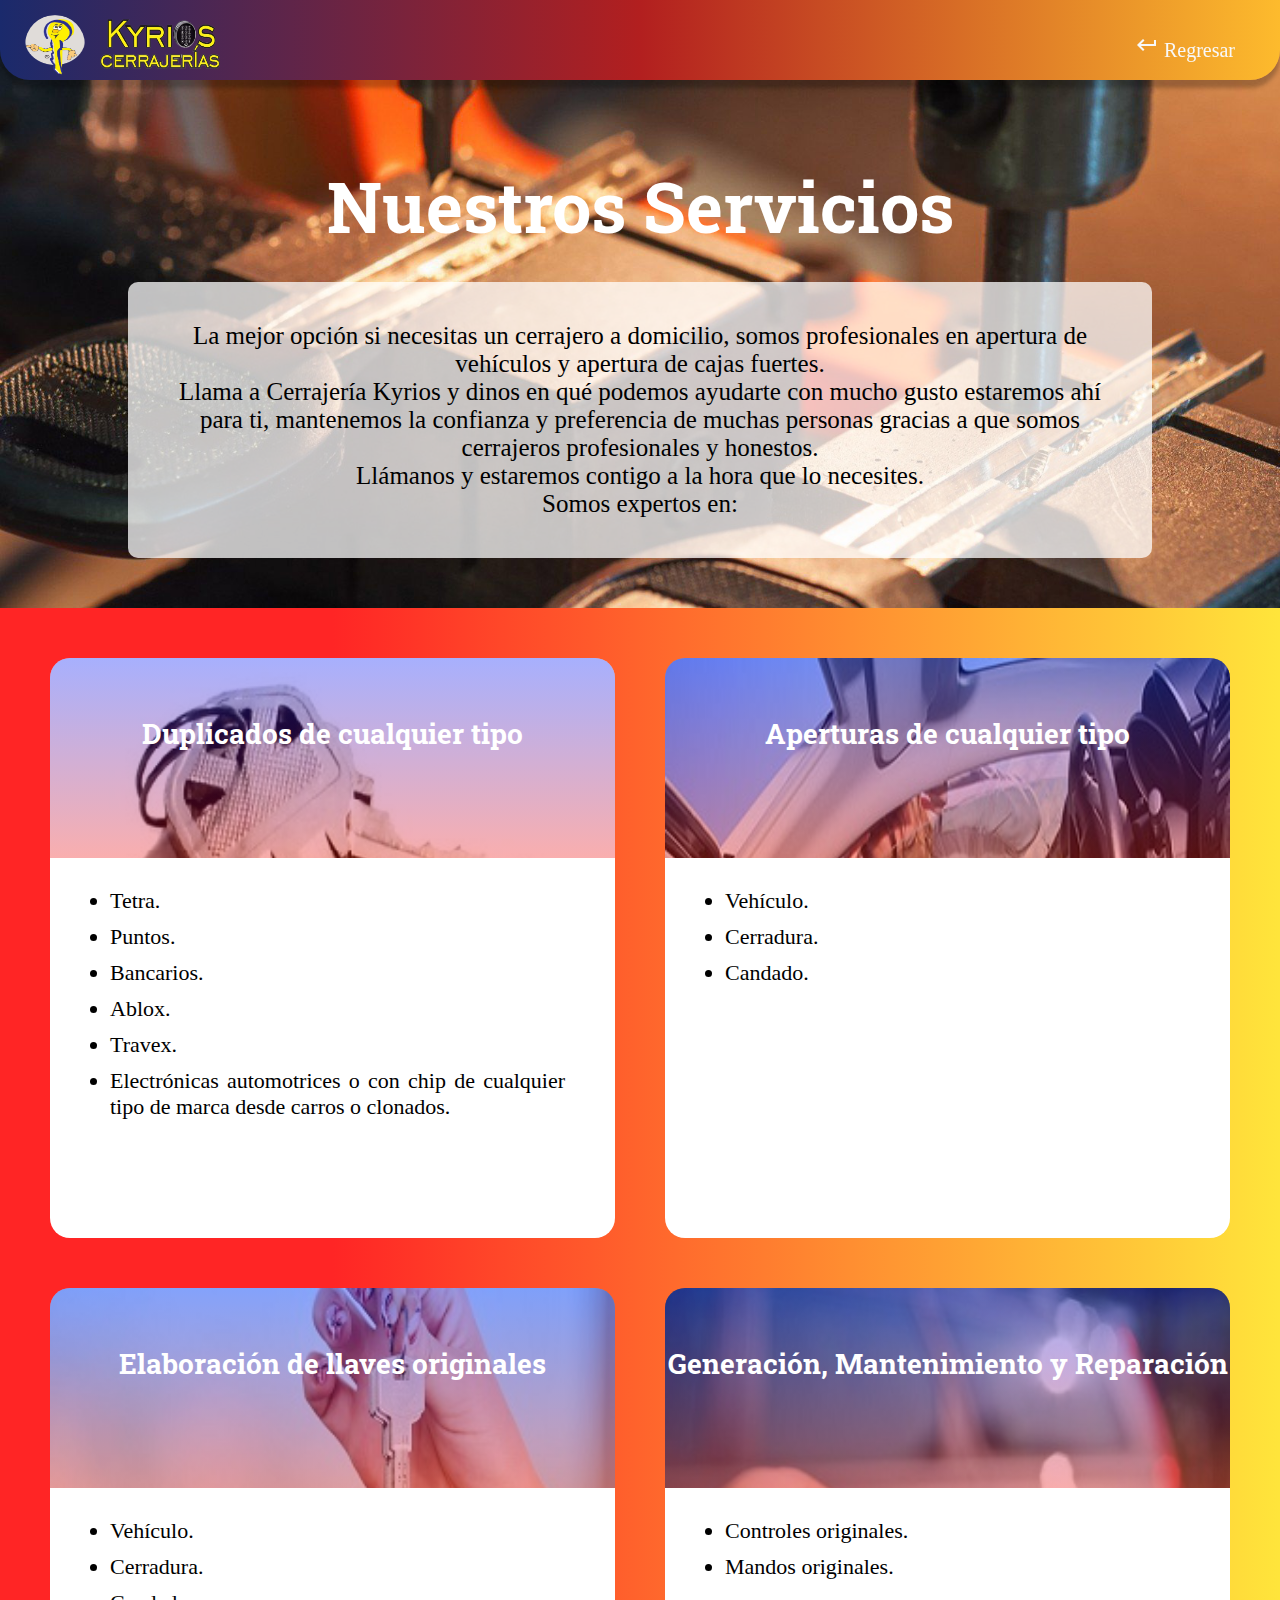
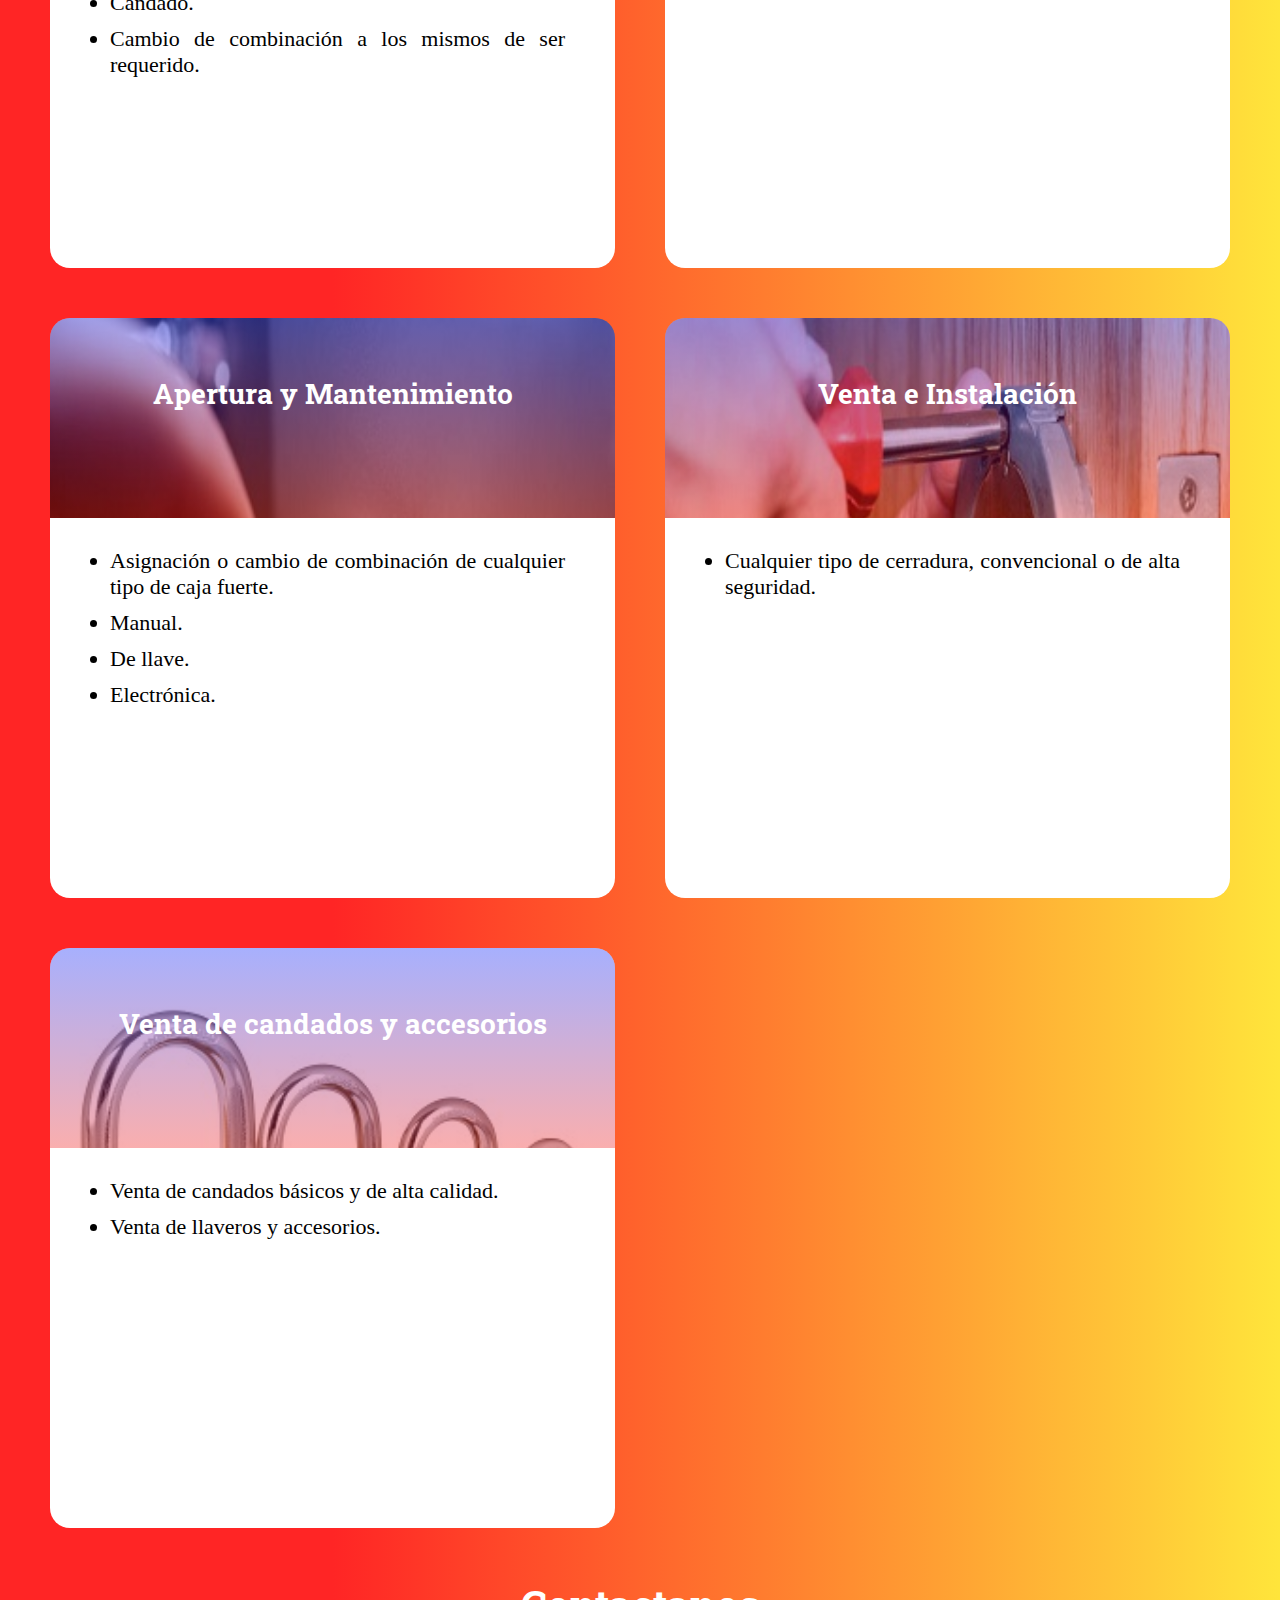
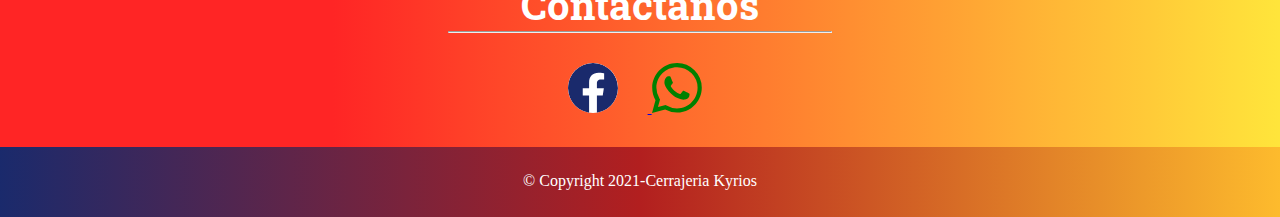
<file: servicios.html>
<!DOCTYPE html>
<html lang="en">

<head>
    <meta charset="UTF-8">
    <meta http-equiv="X-UA-Compatible" content="IE=edge">
    <meta name="viewport" content="width=device-width, initial-scale=1, maximum-scale=1.0,user-scalable=no">
    <meta name="description" content="Kyrios es una cerrageria encargada de proporcionar a los clientes productos y servicios de calidad,
        Kyrios Cerrajeria esta ubicada en Cuernavaca.">
    <meta name="author" content="ING.Victor Manuel Nuñez Salas">
      <!--Libreria de iconos de google-->
      <link rel="stylesheet" href="https://fonts.googleapis.com/css?family=Material+Icons+Outlined">
      <link href="https://fonts.googleapis.com/icon?family=Material+Icons" rel="stylesheet">  
    <!--Fuentes de google fonts -->
    <link rel="preconnect" href="https://fonts.googleapis.com">
    <link rel="preconnect" href="https://fonts.gstatic.com" crossorigin>
    <link
        href="https://fonts.googleapis.com/css2? family=Merriweather:wght@300&family=Roboto+Slab:wght@400;500;600&display=swap"
        rel="stylesheet">
    <!--Libreria de animacion java-->
    <script src="./javascript/scrollreveal.js"></script>
    <!--Asi se pone un icono a la pestaña de la pagina-->
    <link rel="shortcut icon" href="./imagenes/logo/logo.png">
    <!--Titulo-->
    <title>Servicios Kyrios</title>
    <!--Estilo-->
    <link rel="stylesheet" href="./css/services.css">
</head>

<body>
    <header>
        <nav class="nav">
            <img src="./imagenes/logo/logo.png" alt="Logotipo de KyrosC" id="logo">
            <img src="./imagenes/logo/nombre.png" alt="" id="nombre">
            <ul class="menu-2">

                <li class="menu_items">
                    <a href="./index.html" class="menu_links">
                        <span class="material-icons-outlined">
                            keyboard_return
                        </span>
                        Regresar
                    </a>
                </li>
            </ul>
        </nav>
    </header>

    <main>
        <section class="nosotros">
            <h1>Nuestros Servicios</h1>
            <div class="datos">
                <p>
                    La mejor opción si necesitas un cerrajero a domicilio, somos profesionales en apertura de
                    vehículos y apertura de cajas fuertes.
                    <br>
                    Llama a Cerrajería Kyrios y dinos en qué podemos ayudarte con mucho gusto estaremos ahí para
                    ti,
                    mantenemos la confianza y preferencia de muchas personas gracias a que somos cerrajeros
                    profesionales y honestos.
                    <br>
                    Llámanos y estaremos contigo a la hora que lo necesites.
                    <br>
                    Somos expertos en:   
                </p>
            </div>
        </section>

        <section class="servicios-grid">
            <div class="servicios">
                <div class="superior" style="background-image: url(./css/servicios/duplicados.jpg); background-repeat: no-repeat; background-size: cover;">
                    <h1>Duplicados de cualquier tipo</h1>
                </div>
                <div class="texto">
                    <ul>
                        <li>
                            Tetra.
                        </li>
                        <li>
                            Puntos.
                        </li>
                        <li>
                            Bancarios.
                        </li>
                        <li>
                            Ablox.
                        </li>
                        <li>
                            Travex.
                        </li>
                        <li>
                            Electrónicas automotrices o con chip
                            de cualquier tipo de marca desde carros o clonados.
                        </li>

                    </ul>
                </div>
            </div>
            <div class="servicios">
                <div class="superior"  style="background-image: url(./css/servicios/aperturas.jpg); background-repeat: no-repeat; background-size: cover;">
                    <h1>Aperturas de cualquier tipo</h1>
                </div>
                <div class="texto">
                    <ul>
                        <li>
                            Vehículo.
                        </li>
                        <li>
                            Cerradura.
                        </li>
                        <li>
                            Candado.
                        </li>

                    </ul>
                </div>
            </div>
            <div class="servicios">
                <div class="superior" style="background-image: url(./css/servicios/elavoracion\ de\ llaves.jpg); background-repeat: no-repeat; background-size: cover;">
                    <h1>Elaboración de llaves originales</h1>
                </div>
                <div class="texto">
                    <ul>
                        <li>
                            Vehículo.
                        </li>
                        <li>
                            Cerradura.
                        </li>
                        <li>
                            Candado.
                        </li>
                        <li>
                            Cambio de combinación a los mismos de ser requerido.
                        </li>
                    </ul>
                </div>
            </div>
            <div class="servicios">
                <div class="superior" style="background-image: url(./css/servicios/generacion.jpg); background-repeat: no-repeat; background-size: cover;">
                    <h1>Generación, Mantenimiento y Reparación</h1>
                </div>
                <div class="texto">
                    <ul>
                        <li>
                            Controles originales.
                        </li>
                        <li>
                            Mandos originales.
                        </li>
                    </ul>
                </div>
            </div>
            <div class="servicios">
                <div class="superior" style="background-image: url(./css/servicios/caja\ fuerte.jpeg); background-repeat: no-repeat; background-size: cover;">
                    <h1>Apertura y Mantenimiento</h1>
                </div>
                <div class="texto">
                    <ul>
                        <li>
                            Asignación o cambio de combinación de cualquier tipo de caja fuerte.
                            <li>
                                Manual.
                            </li>
                            <li>
                                De llave.
                            </li>
                            <li>
                                Electrónica.
                            </li>
                        </li>
                    </ul>
                </div>
            </div>
            <div class="servicios">
                <div class="superior" style="background-image: url(./css/servicios/instalacion.jpg); background-repeat: no-repeat; background-size: cover;">
                    <h1>Venta e Instalación</h1>
                </div>
                <div class="texto">
                    <ul>
                        <li>
                            Cualquier tipo de cerradura,
                            convencional o de alta seguridad.
                        </li>
                    </ul>
                </div>
            </div>
            <div class="servicios">
                <div class="superior" style="background-image: url(./css/servicios/candados.jpg); background-repeat: no-repeat; background-size: cover;">
                    <h1> Venta de candados y accesorios</h1>
                </div>
                <div class="texto">
                    <ul>
                        <li>
                            Venta de candados básicos y de alta calidad.
                        </li>
                        <li>
                            Venta de llaveros y accesorios.
                        </li>
                    </ul>
                </div>
            </div>
        </section>

        
        <section class="socila-media">
            <h1>Contactanos</h1>
            <hr>
            <div class="iconos">
                <a href="https://www.facebook.com/kyrios.cerrajeriasespecializadas/">
                    <svg xmlns="http://www.w3.org/2000/svg" width="50" height="50" fill="currentColor"
                        class="bi bi-facebook" viewBox="0 0 16 16" id="face">
                        <path
                            d="M16 8.049c0-4.446-3.582-8.05-8-8.05C3.58 0-.002 3.603-.002 8.05c0 4.017 2.926 7.347 6.75 7.951v-5.625h-2.03V8.05H6.75V6.275c0-2.017 1.195-3.131 3.022-3.131.876 0 1.791.157 1.791.157v1.98h-1.009c-.993 0-1.303.621-1.303 1.258v1.51h2.218l-.354 2.326H9.25V16c3.824-.604 6.75-3.934 6.75-7.951z" />
                    </svg>
                </a>
                <a href="https://api.whatsapp.com/send/?phone=527772880105&text&app_absent=0" id="whats">
                    <svg xmlns="http://www.w3.org/2000/svg" width="50" height="50" fill="currentColor"
                        class="bi bi-whatsapp" viewBox="0 0 16 16" id="whats">
                        <path
                            d="M13.601 2.326A7.854 7.854 0 0 0 7.994 0C3.627 0 .068 3.558.064 7.926c0 1.399.366 2.76 1.057 3.965L0 16l4.204-1.102a7.933 7.933 0 0 0 3.79.965h.004c4.368 0 7.926-3.558 7.93-7.93A7.898 7.898 0 0 0 13.6 2.326zM7.994 14.521a6.573 6.573 0 0 1-3.356-.92l-.24-.144-2.494.654.666-2.433-.156-.251a6.56 6.56 0 0 1-1.007-3.505c0-3.626 2.957-6.584 6.591-6.584a6.56 6.56 0 0 1 4.66 1.931 6.557 6.557 0 0 1 1.928 4.66c-.004 3.639-2.961 6.592-6.592 6.592zm3.615-4.934c-.197-.099-1.17-.578-1.353-.646-.182-.065-.315-.099-.445.099-.133.197-.513.646-.627.775-.114.133-.232.148-.43.05-.197-.1-.836-.308-1.592-.985-.59-.525-.985-1.175-1.103-1.372-.114-.198-.011-.304.088-.403.087-.088.197-.232.296-.346.1-.114.133-.198.198-.33.065-.134.034-.248-.015-.347-.05-.099-.445-1.076-.612-1.47-.16-.389-.323-.335-.445-.34-.114-.007-.247-.007-.38-.007a.729.729 0 0 0-.529.247c-.182.198-.691.677-.691 1.654 0 .977.71 1.916.81 2.049.098.133 1.394 2.132 3.383 2.992.47.205.84.326 1.129.418.475.152.904.129 1.246.08.38-.058 1.171-.48 1.338-.943.164-.464.164-.86.114-.943-.049-.084-.182-.133-.38-.232z" />
                    </svg>
                </a>
            </div>
        </section>
    </main>

    <footer>
        <div class="piedepagina">
            <label for="Piedepagina">© Copyright 2021-Cerrajeria Kyrios </label> <br>
            <label class="autor">Hecho por los Ingenieros Victor Manuel Nuñez Salas y Marlen Ceniceros
                Valadez</label>
        </div>
    </footer>
</body>

</html>
</file>
<file: css/services.css>
/*Fuentes
font-family: 'Merriweather', serif; (texto)
font-family: 'Roboto Slab', serif; (Titulos)
*/
* {
  margin: 0;
  box-sizing: border-box;
  padding: 0;
}

html {
  width: 100%;
  height: 100%;
  margin: 0px;
  padding: 0px;
  overflow-x: hidden;
  
}

body {
  background-color: #FFE53B;
  background-image: linear-gradient(270deg, #FFE53B 0%, #FF2525 74%);
}

header {
  width: 100%;
  height: 80px;
  background-size: cover;
  display: flex;
  position: fixed;
  flex-direction: column-reverse;
  background-position: center;
  border-radius: 0px 0px 30px 30px;
  background: linear-gradient(90deg, #1A2A6C 0%, #B21F1F 50%, #FDBB2D 100%);
  mix-blend-mode: normal;
  box-shadow: 0px 8px 4px rgba(0, 0, 0, 0.25);
  transition: 0.7s;
  padding-bottom: 10px;
  padding-right: 10px;
  z-index: 10;
}

.nav {
  width: 100%;
  height: 8px;
  position: relative;
  display: flex;
  align-items: center;
  justify-content: space-between;
  padding: 25px;
  transition: all 0.5s ease;

}

#logo {
  width: 60px;
  height: 60px;
  position: static;
  left: 10px;
  right: 2075px;
  top: 11px;
  bottom: 6062px;
  border-radius: 65px;
}

#nombre {
  width: 120px;
  height: 50px;
  position: absolute;
  left: 100px;
  top: -1px;
  bottom: 6062px;

}

.menu-2 {
  display: flex;

}

.menu-2 li {
  display: inline-block;
  list-style: none;
  margin: 10px;

}

.menu-2 li a {
  display: block;
  position: relative;
  padding-top: 10px;
  color: rgb(248, 248, 248);
  text-decoration: none;
  font-weight: bold;
  transition: all 0.3s ease;
  font-family: Abhaya Libre;
  font-style: normal;
  font-weight: normal;
  font-size: 20px;
  margin-bottom: 5px;

}

.menu-2 li a:hover {
  padding: 5px 10px;
  background-image: radial-gradient(circle at 120.71% 50%, #f5ff26 0, #ffff03 8.33%, #fffb00 16.67%, #ffe700 25%, #ffd100 33.33%, #ffb900 41.67%, #ffa001 50%, #f18811 58.33%, #e4721c 66.67%, #d86023 75%, #cd5029 83.33%, #c5422f 91.67%, #be3636 100%);
  color: white;
  border-radius: 15px;
}

/*main*/

.nosotros {
  height: fit-content;
  background-image: url(./slider-ferramenta.jpg);
  background-repeat: no-repeat;
  background-size: cover;
  padding-bottom: 50px;
}

.nosotros h1 {
  padding-top: 160px;
  text-align: center;
  margin-bottom: 30px;
  font-size: 70px;
  color: white;
  font-family: 'Roboto Slab', serif;
}

.datos {
  height: fit-content;
  width: 80%;
  border-radius: 10px;
  margin: auto;
  background: rgba(255, 255, 255, 0.74);
  padding: 20px 10px 20px 10px;
  text-align: center;
}

.datos p {
  margin: 20px;
  font-size: 25px;
  font-family: 'Merriweather', serif;
}

.servicios-grid {
  height: fit-content;
  width: 100%;
  margin: auto;
  padding: 50px 50px 0px 0px;
  display: grid;
  flex-direction: column;
  overflow: hidden;
  grid-template-columns: 50% 50%;
}

.servicios {
  height: fit-content;
  width: auto;
  margin-bottom: 50px;
  margin-left: 50px;


}

.superior {
  width: 100%;
  height: 200px;
  border-top-left-radius: 20PX;
  border-top-right-radius: 20px;
}

.superior h1 {
  border-top-left-radius: 20PX;
  border-top-right-radius: 20px;
  width: 100%;
  height: 100%;
  padding-top: 10%;
  text-align: center;
  font-size: 28px;
  color: white;
  font-family: 'Roboto Slab', serif;
  background: linear-gradient(180deg, #031cfb59 0%, rgba(238, 4, 4, 0.322) 99.99%, rgba(238, 4, 4, 0.59) 100%);
}

.texto {
  border-bottom-left-radius: 20PX;
  border-bottom-right-radius:20px;
  width: 100%;
  height: fit-content;
  background: white;
  padding: 30px 80px 30px 30px;
}

.texto ul {
  width: 100%;
  height: 300px;
  margin-bottom: 20px;
}

.texto ul li {
  width: 100%;
  margin-bottom: 10px;
  margin-left: 30px;
  font-size: 22px;
  text-align: justify;
  font-family: 'Merriweather', serif;
}

/*contacto*/

.socila-media {
  width: 100%;
  height: fit-content;
}

.socila-media h1 {
  text-align: center;
  font-size: 40px;
  color: white;
  font-family: 'Roboto Slab', serif;
}

hr {
  width: 30%;
  margin: auto;
  align-content: center;
}

.iconos {
  width: 100%;
  height: fit-content;
  padding-left: 42%;
  margin: 30px;

}

#face {
  background: white;
  border-radius: 100%;
  color: #1A2A6C;
  margin-right: 30px;

}

#whats {
  color: green;
}

/*PIE DE PAGINA*/
.autor {
  color: rgba(245, 245, 245, 0);
}

.piedepagina {
  display: block;
  width: 100%;
  height: 70px;
  position: static;
  text-align: center;
  padding-top: 25px;
  background: linear-gradient(90deg, #1A2A6C 0%, #B21F1F 50%, #FDBB2D 100%);
}

.piedepagina label:first-of-type {
  color: white;
}



/*responsive*/
@media screen and (max-width: 768px) {
  header, main, footer {
    max-width: 768px;
  }

  .iconos {
    padding-left: 37%;
  }
}

@media screen and (max-width: 676px) {
  header, main, footer {
    max-width: 676px;
  }

  .texto ul {
    margin-bottom: 100px;
  }

  .servicios-grid {
    padding-right: 20px;
    padding-left: 30px;
  }

  .servicios {
    margin-left: 0px;
    margin-right: 20px;
  }
}

@media screen and (max-width: 525px) {
  header, main, footer {
    max-width: 525px;
  }

  .texto ul {
    margin-bottom: 120px;
  }
}

@media screen and (max-width: 500px) {
  header, main, footer {
    max-width: 500px;
  }

  header {
    height: 70px;
  }

  #logo {
    width: auto;
    height: 60px;
    margin-right: 0%;
  }

  #nombre {
    margin-left: 0%;
    width: 100px;
    height: 50px;
  }

  .nosotros h1 {
    font-size: 38px;
    padding-top: 100px;
  }

  .datos p {
    font-size: 20px;
  }

  .servicios-grid {
    grid-template-columns: 100%;
  }

  .servicios {
    width: 100%;
    padding-bottom: 20px;
  }

  .texto ul {
    margin-bottom: 0px;
  }

  .iconos {
    padding-left: 32%;
  }

  .piedepagina {
    height: fit-content;
  }
}

@media screen and (max-width: 425px) {
  header, main, footer {
    max-width: 425px;
  }

  .menu-2 {
    margin-left: 20px;
  }

  #logo {
    width: auto;
    height: 50px;
  }

  #nombre {
    left: 70px;
    width: 70px;
    height: 50px;
  }
.superior h1{
  padding-left: 15px;
  padding-right: 15px;
  padding-top: 20%;
}
  .iconos {
    padding-left: 28%;
  }
}

@media screen and (max-width: 320px) {
  header, main, footer {
    max-width: 320px;
  }

  .menu_items a {
    font-size: 15px;
  }

  .menu_items a span {
    display: none;
  }

  .texto {
    padding-bottom: 60px;
  }
.superior h1{
  padding-top: 20%;
  padding-left: 10px;
  padding-right: 10px;
  text-align: center;
}
  .socila-media h1 {
    font-size: 35px;
  }

  hr {
    width: 80%;
  }

  .iconos {
    padding-left: 18%;
  }
}

@media screen and (max-width: 280px) {
  header, main, footer {
    max-width: 280px;
  }

  header {
    border-radius: 0%;
  }

  .nav {
    padding-right: 0%;
  }

  .menu_items a {
    right: 0%;
    margin-right: 0%;
    font-size: 15px;
  }

  .texto ul li{
    font-size: 20px;
    margin-bottom: 10px;
  }

  .superior h1 {
    font-size: 20px;
    text-align: center;
    padding-left: 10px;
    padding-right: 10px;
    padding-top: 30%;
  }
}

@media screen and (max-width: 240px) {
  header, main, footer {
    max-width: 240px;
  }

  header {
    border-radius: 0%;
  }

  #nombre {
    width: 0%;
    height: 0%;
    display: none;
  }

  .nav {
    padding-right: 0%;
  }

  .menu_items a {
    right: 0%;
    margin-right: 0%;
    font-size: 15px;
  }

  .texto ul {
    margin-bottom: 80px;
  }

  .superior h1 {
    padding-top: 30%;
  }

  #face, #whats {
    width: 40px;
    height: 40px;
  }
}
</file>
